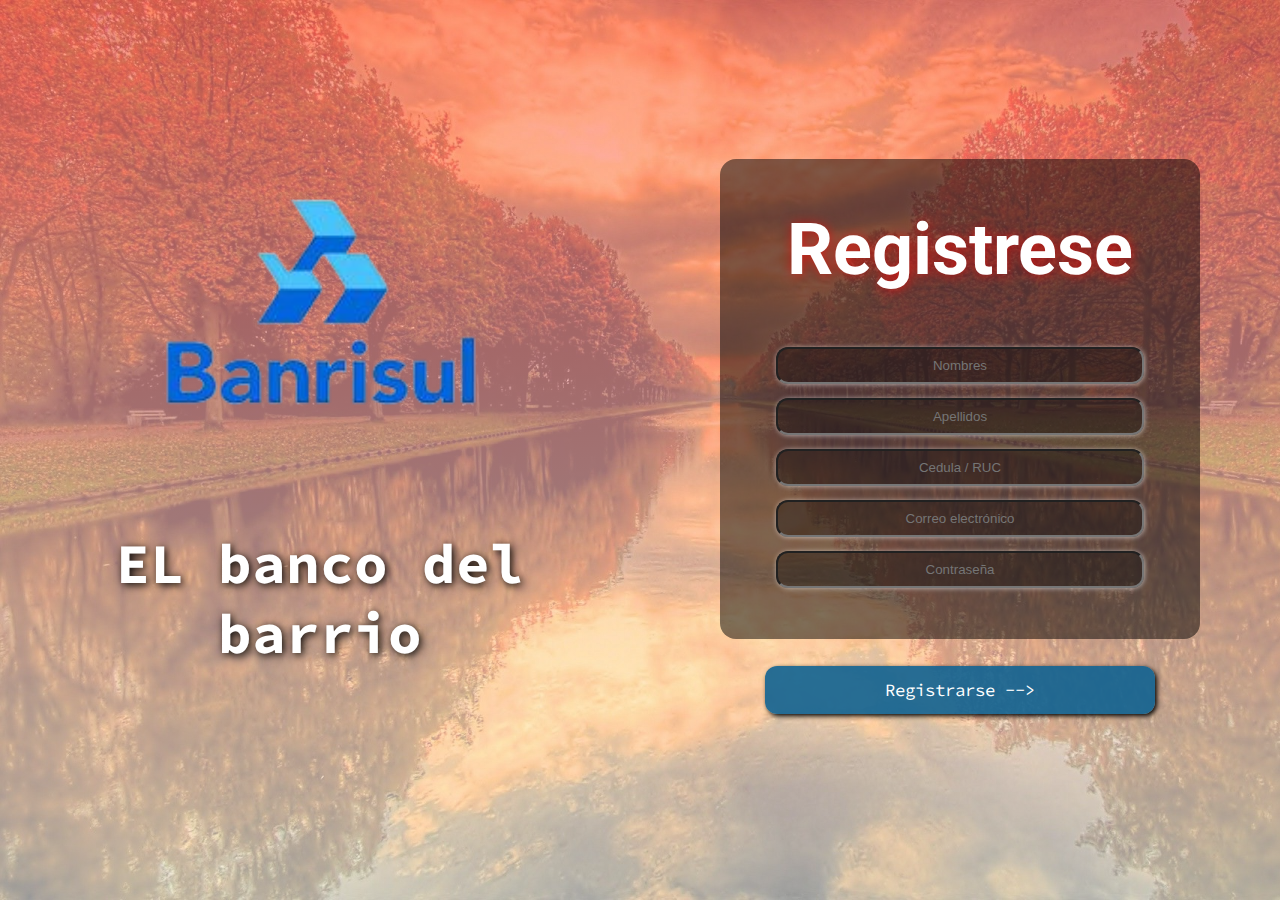
<file: index.html>
<!DOCTYPE html>
<html lang="en">

<head>
    <meta charset="UTF-8">
    <meta name="viewport" content="width=device-width, initial-scale=1.0">
    <link rel="shortcut icon" href="./img/imagen_2.png" type="image/x-icon">
    <link rel="stylesheet" href="./Estilos/index.css">
    <title>Registro | Banrisul</title>
</head>

<body>
    <section>
        <div class="grid1">
            <div class="cuadro1">
                <div class="grid2">
                    <div class="logo">
                        <img src="./img/imagen_2.png" alt="Logo Banrisul">
                    </div>
                    <div class="titulo">
                        <h1>EL banco del barrio</h1>
                    </div>
                </div>
            </div>
            <div class="cuadro2">
                <div class="cuadroNegro">
                    <div class="registro"><h2>Registrese</h2></div>
                    
                <form>
                    <input type="text" placeholder="Nombres"><br>
                    <input type="text" placeholder="Apellidos"><br>
                    <input type="text" placeholder="Cedula / RUC"><br>
                    <input type="text" placeholder="Correo electrónico"><br>
                    <input type="password" placeholder="Contraseña"><br>
                </form>
                </div>
                <div class="botonRegistro">
                    <button class="botonR">
                        <a href="./pagInicio.html">Registrarse --></a>
                    </button>
                </div>
            </div>
        </div>
    </section>
    
</body>

</html>
</file>
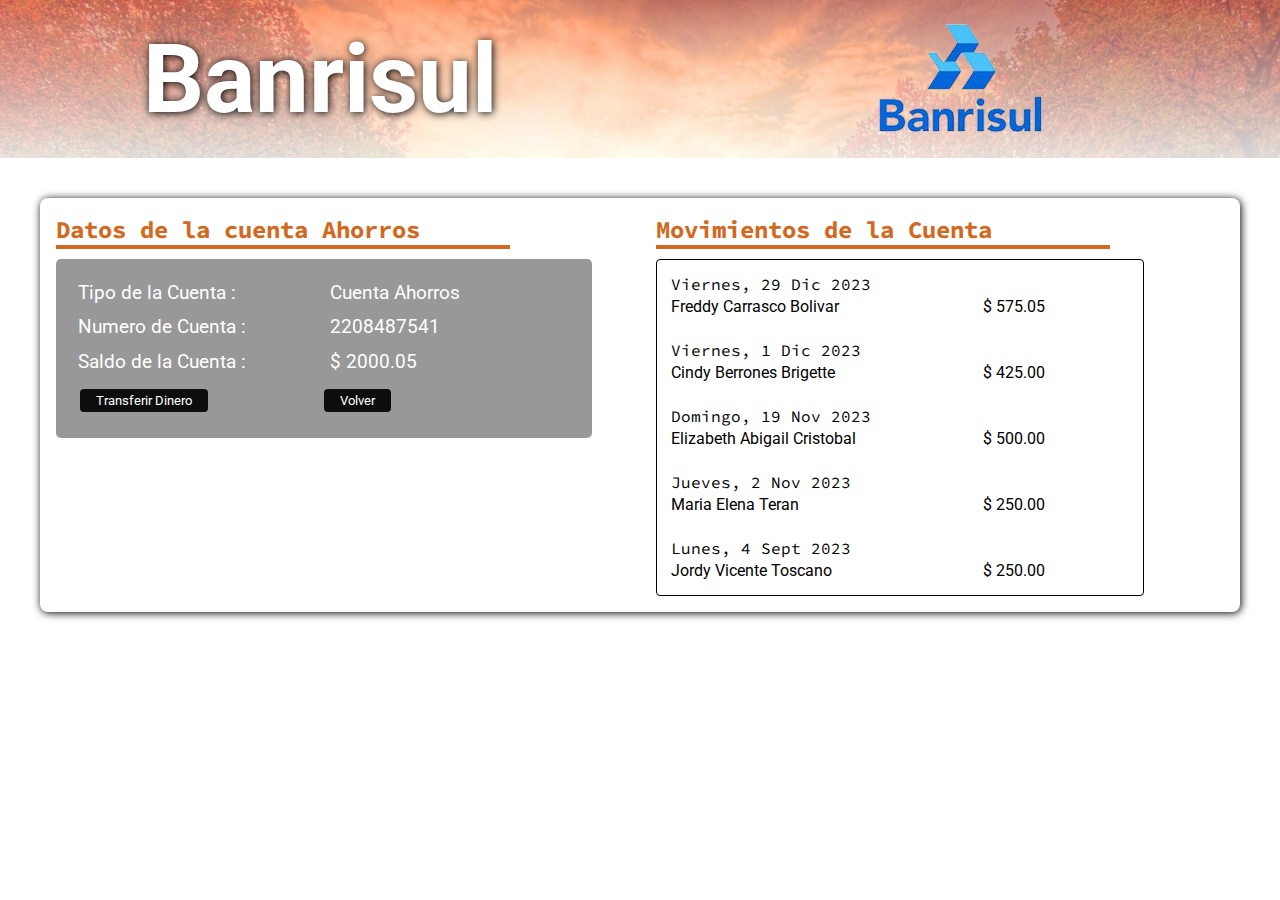
<file: ctaAhorro.html>
<!DOCTYPE html>
<html lang="en">
<head>
    <meta charset="UTF-8">
    <meta name="viewport" content="width=device-width, initial-scale=1.0">
    <link rel="shortcut icon" href="./img/imagen_2.png" type="image/x-icon">
    <link rel="stylesheet" href="./Estilos/ctaCorriente.css">
    <title>Banrisul | Cuenta Corriente</title>
</head>
<body>
    <section class="Encabezado">
        <div class="grid1">
            <div class="textoLogo">
                <h1>Banrisul</h1>
            </div>
            <div class="contImgLogo">
                <img class="Imglogo" src="./img/imagen_2.png" alt="Logo Banrisul">
            </div>
        </div>
    </section>

    <section class="datosCuenta grid5">
        <div class="textDatos">
            <h2>Datos de la cuenta Ahorros</h2>
            <div class="cuadroCool">
                <div class="grid2">
                    <div class="textDatoCta">
                        <p class="textStyle tipoCta">Tipo de la Cuenta : </p>
                        <p class="textStyle nroCta">Numero de Cuenta :</p>
                        <p class="textStyle saldo">Saldo de la Cuenta :</p>
                    </div>
                    <div class="datoCta">
                        <p class="tpoCta">Cuenta Ahorros</p>
                        <p class="numeroCta">2208487541</p>
                        <p class="nrosaldo">$ 2000.05</p>
                    </div>
                </div>
                <div class="grid3">
                    <div class="btnTransferir">
                        <button class="Transferir" onclick="location.href='transf.html'">Transferir Dinero</button>
                    </div>
                    <div class="btnVolver">
                        <button class="Volver" onclick="location.href='pagInicio.html'" >Volver</button>
                    </div>
                </div>
            </div>
        </div>
        <div class="movimientos">
            <h2>Movimientos de la Cuenta</h2>
            <div class="grid4">
                <div class="mov1">
                    <div class="date">
                        <p class="fecha">Viernes, 29 Dic 2023</p>
                    </div>
                    <div class="grid6">
                        <div class="nombreP">
                            <p class="ctaOrigen">Freddy Carrasco Bolivar</p>
                        </div>
                        <div class="montoT">
                            <p class="montotr">$ 575.05</p>
                        </div>
                    </div>
                </div>
                <div class="mov2">
                    <div class="date">
                        <p class="fecha">Viernes, 1 Dic 2023</p>
                    </div>
                    <div class="grid6">
                        <div class="nombreP">
                            <p class="ctaOrigen">Cindy Berrones Brigette</p>
                        </div>
                        <div class="montoT">
                            <p class="montotr">$ 425.00</p>
                        </div>
                    </div>
                </div>
                <div class="mov3">
                    <div class="date">
                        <p class="fecha">Domingo, 19 Nov 2023</p>
                    </div>
                    <div class="grid6">
                        <div class="nombreP">
                            <p class="ctaOrigen">Elizabeth Abigail Cristobal</p>
                        </div>
                        <div class="montoT">
                            <p class="montotr">$ 500.00</p>
                        </div>
                    </div>
                </div>
                <div class="mov4">
                    <div class="date">
                        <p class="fecha">Jueves, 2 Nov 2023</p>
                    </div>
                    <div class="grid6">
                        <div class="nombreP">
                            <p class="ctaOrigen">Maria Elena Teran</p>
                        </div>
                        <div class="montoT">
                            <p class="montotr">$ 250.00</p>
                        </div>
                    </div>
                </div>
                <div class="mov5">
                    <div class="date">
                        <p class="fecha">Lunes, 4 Sept 2023</p>
                    </div>
                    <div class="grid6">
                        <div class="nombreP">
                            <p class="ctaOrigen">Jordy Vicente Toscano</p>
                        </div>
                        <div class="montoT">
                            <p class="montotr">$ 250.00</p>
                        </div>
                    </div>
                </div>
            </div>
        </div>
    </section>
</body>
</html>
</file>
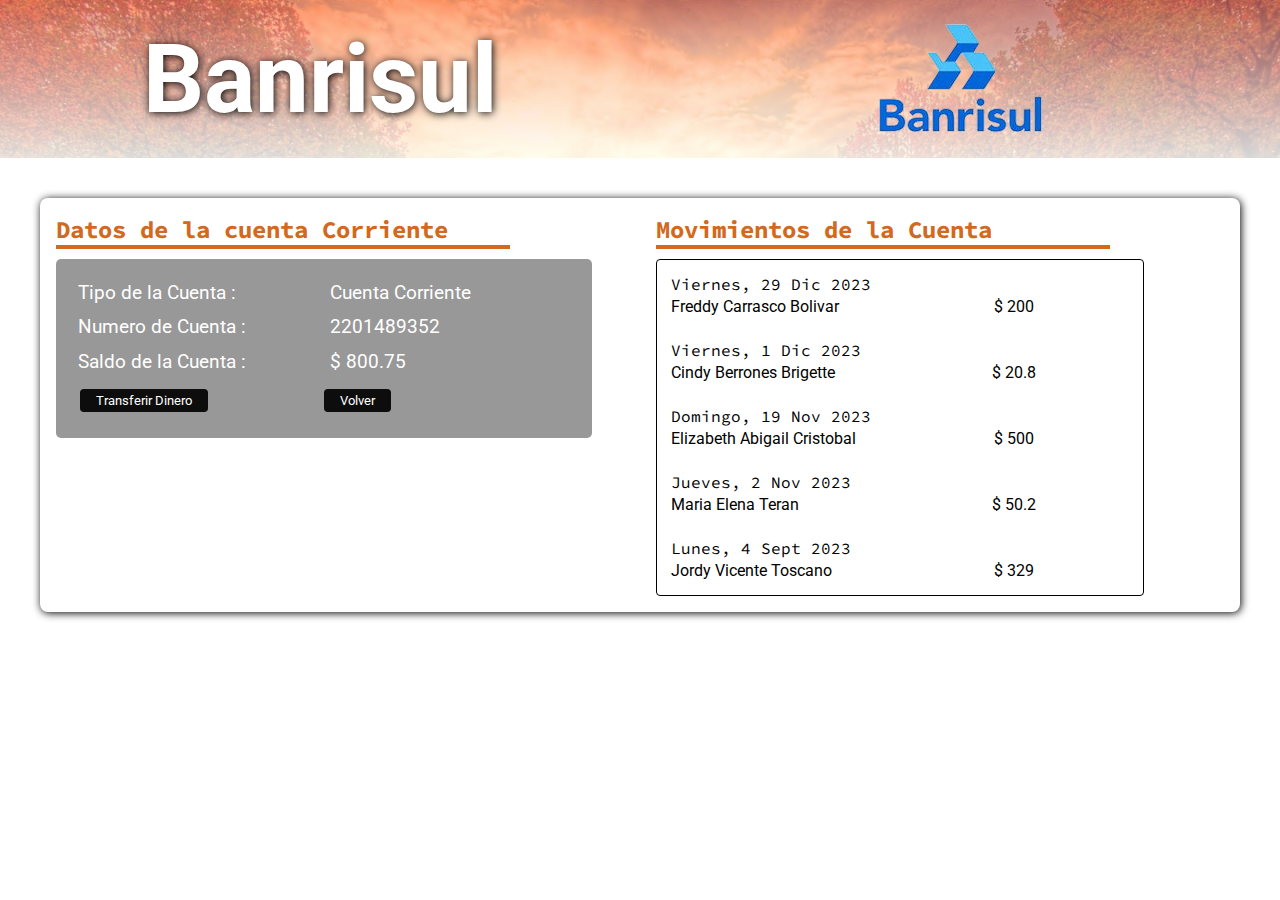
<file: ctaCorriente.html>
<!DOCTYPE html>
<html lang="en">
<head>
    <meta charset="UTF-8">
    <meta name="viewport" content="width=device-width, initial-scale=1.0">
    <link rel="shortcut icon" href="./img/imagen_2.png" type="image/x-icon">
    <link rel="stylesheet" href="./Estilos/ctaCorriente.css">
    <title>Banrisul | Cuenta Corriente</title>
</head>
<body>
    <section class="Encabezado">
        <div class="grid1">
            <div class="textoLogo">
                <h1>Banrisul</h1>
            </div>
            <div class="contImgLogo">
                <img class="Imglogo" src="./img/imagen_2.png" alt="Logo Banrisul">
            </div>
        </div>
    </section>

    <section class="datosCuenta grid5">
        <div class="textDatos">
            <h2>Datos de la cuenta Corriente</h2>
            <div class="cuadroCool">
                <div class="grid2">
                    <div class="textDatoCta">
                        <p class="textStyle tipoCta">Tipo de la Cuenta : </p>
                        <p class="textStyle nroCta">Numero de Cuenta :</p>
                        <p class="textStyle saldo">Saldo de la Cuenta :</p>
                    </div>
                    <div class="datoCta">
                        <p class="tpoCta">Cuenta Corriente</p>
                        <p class="numeroCta">2201489352</p>
                        <p class="nrosaldo">$ 800.75</p>
                    </div>
                </div>
                <div class="grid3">
                    <div class="btnTransferir">
                        <button class="Transferir" onclick="location.href='transf.html'">Transferir Dinero</button>
                    </div>
                    <div class="btnVolver">
                        <button class="Volver" onclick="location.href='pagInicio.html'" >Volver</button>
                    </div>
                </div>
            </div>
        </div>
        <div class="movimientos">
            <h2>Movimientos de la Cuenta</h2>
            <div class="grid4">
                <div class="mov1">
                    <div class="date">
                        <p class="fecha">Viernes, 29 Dic 2023</p>
                    </div>
                    <div class="grid6">
                        <div class="nombreP">
                            <p class="ctaOrigen">Freddy Carrasco Bolivar</p>
                        </div>
                        <div class="montoT">
                            <p class="montotr">$ 200</p>
                        </div>
                    </div>
                </div>
                <div class="mov2">
                    <div class="date">
                        <p class="fecha">Viernes, 1 Dic 2023</p>
                    </div>
                    <div class="grid6">
                        <div class="nombreP">
                            <p class="ctaOrigen">Cindy Berrones Brigette</p>
                        </div>
                        <div class="montoT">
                            <p class="montotr">$ 20.8</p>
                        </div>
                    </div>
                </div>
                <div class="mov3">
                    <div class="date">
                        <p class="fecha">Domingo, 19 Nov 2023</p>
                    </div>
                    <div class="grid6">
                        <div class="nombreP">
                            <p class="ctaOrigen">Elizabeth Abigail Cristobal</p>
                        </div>
                        <div class="montoT">
                            <p class="montotr">$ 500</p>
                        </div>
                    </div>
                </div>
                <div class="mov4">
                    <div class="date">
                        <p class="fecha">Jueves, 2 Nov 2023</p>
                    </div>
                    <div class="grid6">
                        <div class="nombreP">
                            <p class="ctaOrigen">Maria Elena Teran</p>
                        </div>
                        <div class="montoT">
                            <p class="montotr">$ 50.2</p>
                        </div>
                    </div>
                </div>
                <div class="mov5">
                    <div class="date">
                        <p class="fecha">Lunes, 4 Sept 2023</p>
                    </div>
                    <div class="grid6">
                        <div class="nombreP">
                            <p class="ctaOrigen">Jordy Vicente Toscano</p>
                        </div>
                        <div class="montoT">
                            <p class="montotr">$ 329</p>
                        </div>
                    </div>
                </div>
            </div>
        </div>
    </section>
</body>
</html>
</file>
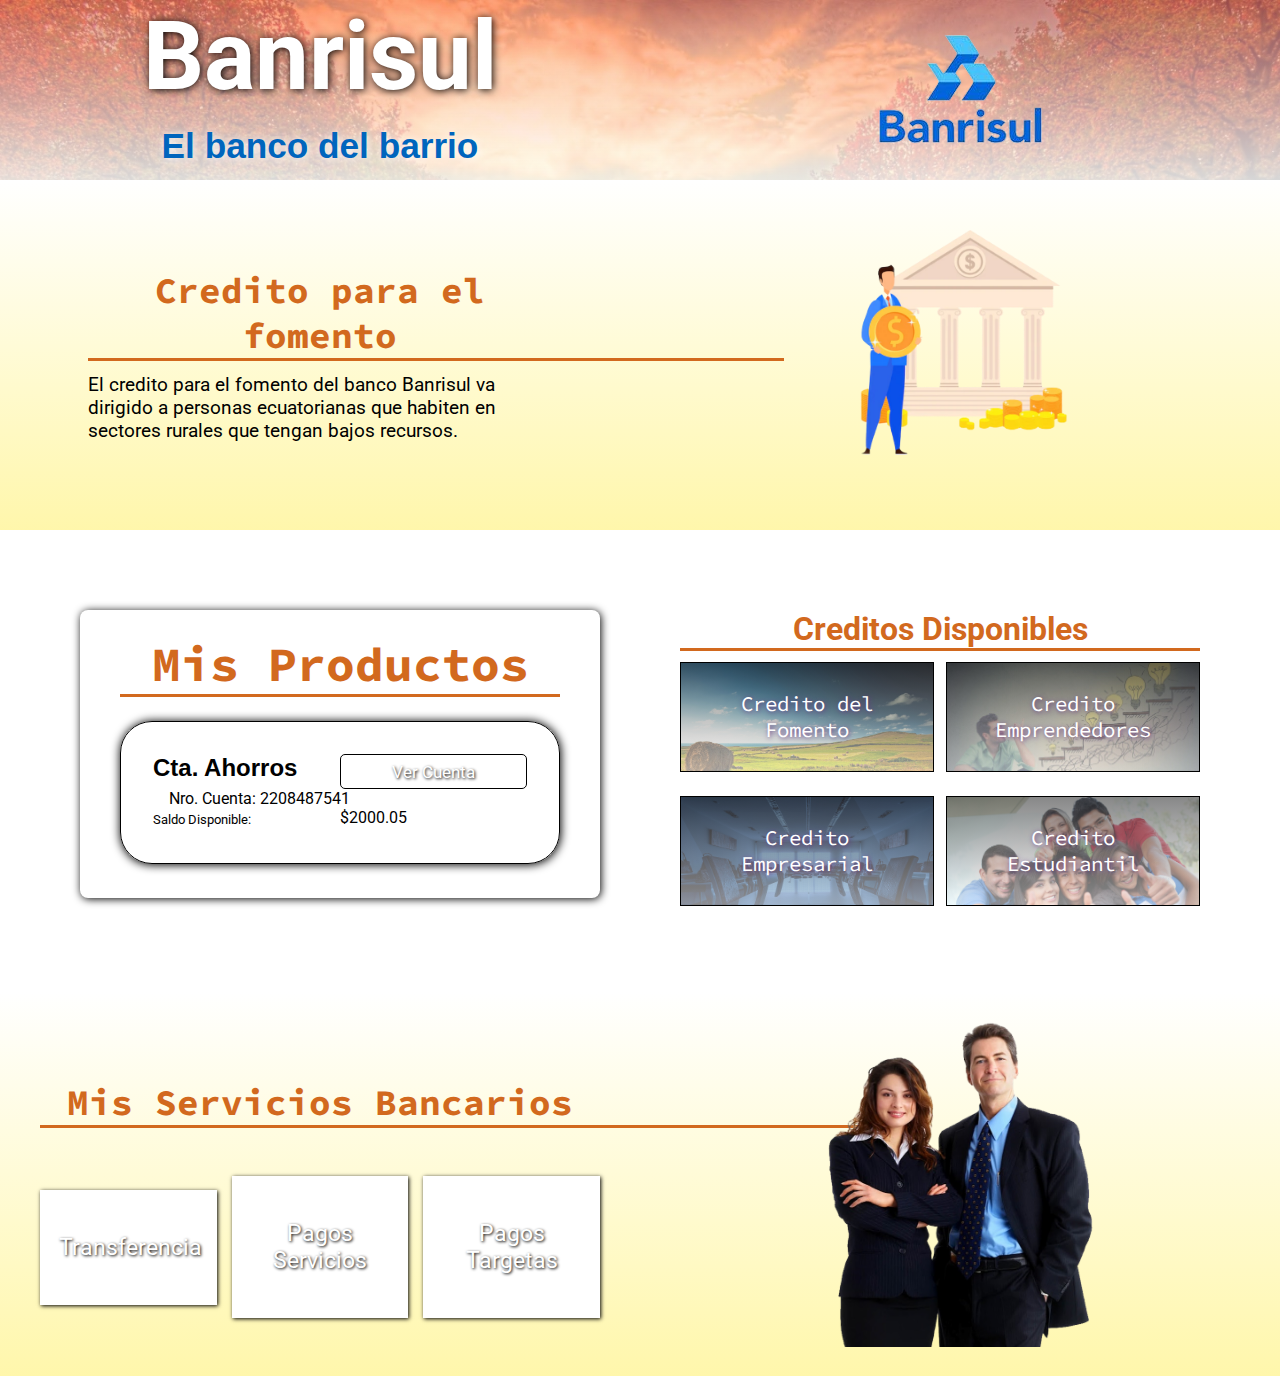
<file: pagInicio.html>
<!DOCTYPE html>
<html lang="en">

<head>
    <meta charset="UTF-8">
    <meta name="viewport" content="width=device-width, initial-scale=1.0">
    <link rel="stylesheet" href="./Estilos/pagInicio.css">
    <link rel="shortcut icon" href="./img/imagen_2.png" type="image/x-icon">
    <title>Inicio Banrisul</title>
</head>

<body>
    <section class="header">
        <div class="grid1">
            <div class="textoLogo">
                <h1>Banrisul</h1>
                <p class="text2Log">El banco del barrio</p>
            </div>
            <div class="contImgLogo">
                <img class="Imglogo" src="./img/imagen_2.png" alt="Logo Banrisul">
            </div>
        </div>
    </section>

    <section class="descripcion">
        <div class="grid2">
            <div class="recuadroDesc1">
                <div class="recuadroDesc1_1">
                    <h2 class="subtitulo">Credito para el fomento</h2>
                </div>
                <div class="recuadroDesc1_2">
                    <p class="textoDesc">El credito para el fomento del banco Banrisul va dirigido a personas
                        ecuatorianas que
                        habiten en sectores rurales que tengan bajos recursos.</p>
                </div>
                <!-- <div class="boton1">
                    <button class="masInfo">Más Información</button>
                </div> -->
            </div>
            <div class="imgPersona">
                <img class="personasImg" src="./img/servicio_bancario.png" alt="Imagen de 2 ejecutivos">
            </div>
        </div>
    </section>
    <section class="banerProduct">
        <div class="grid3">
            <div class="recuadro2">
                <div class="tituloProduct">
                    <p class="productTit">Mis Productos</p>
                </div>
                <div class="recuadro2_1">
                    <div class="grid4">
                        <p class="cta_Ahorros">Cta. Ahorros</p>
                        <button class="verCuenta"><a href="./ctaAhorro.html"> Ver Cuenta</a></button>
                    </div>
                    <p class="nroCuenta"> Nro. Cuenta: 2208487541</p>
                    <div class="grid4">
                        <p class="textSaldo">Saldo Disponible: </p>
                        <p class="Saldo">$2000.05</p>
                    </div>
                </div>
                <div class="recuadro2_2">
                    <div class="grid4">
                        <p class="cta_Corriente">Cta. Corriente</p>
                        <button class="verCuenta"><a href="./ctaCorriente.html"> Ver Cuenta</a></button>
                    </div>
                    <p class="nroCuenta"> Nro. Cuenta: 2201489352</p>
                    <div class="grid4">
                        <p class="textSaldo">Saldo Disponible: </p>
                        <p class="Saldo">$800.75</p>
                    </div>
                </div>
            </div>
            <div class="recuadro3">
                <div class="textCreditos">
                    <p class="textCreditos">Creditos Disponibles</p>
                </div>
                <div class="grid5">
                    <div class="cuadro_Credit credito_1">
                        <div class="nameCredito">
                            <p class="nombreCred"><button class="negacion" onclick="progress()">Credito del Fomento</button></p>
                        </div>
                    </div>
                    <div class="cuadro_Credit credito_2">
                        <div class="nameCredito">
                            <p class="nombreCred"><button class="negacion" onclick="progress()">Credito Emprendedores</button></p>
                        </div>
                    </div>
                    <div class="cuadro_Credit credito_3">
                        <div class="nameCredito">
                            <p class="nombreCred"><button class="negacion" onclick="progress()">Credito Empresarial</button></p>
                        </div>
                    </div>
                    <div class="cuadro_Credit credito_4">
                        <div class="nameCredito">
                            <p class="nombreCred"><button class="negacion" onclick="progress()">Credito Estudiantil</button></p>
                        </div>
                    </div>
                </div>
            </div>
        </div>
    </section>
    <section class="serviciosBanc">
        <div class="grid2">
            <div class="recuadroDesc1 cambioBordes">
                <div class="recuadroDesc1_1">
                    <h2 class="subtitulo">Mis Servicios Bancarios</h2>
                </div>
                <div class="grid6">
                    <div class="ServiciosG recuadroServ1">
                        <a class="linkServ" href="./transf.html">Transferencia</a>
                    </div>
                    <div class="ServiciosG recuadroServ2">
                        <a class="linkServ" href="">Pagos Servicios</a>
                    </div>
                    <div class="ServiciosG recuadroServ3">
                        <a class="linkServ" href="">Pagos Targetas</a>
                    </div>
                </div>
            </div>
            <div class="imgPersona">
                <img class="personasImg" src="./img/imagen_ejecutivo1.png" alt="Imagen de 2 ejecutivos">
            </div>
        </div>
    </section>
    <script>
        function progress() {
          alert("¡Esta opción esta en Mantenimiento!");
        }
    </script>
</body>

</html>
</file>
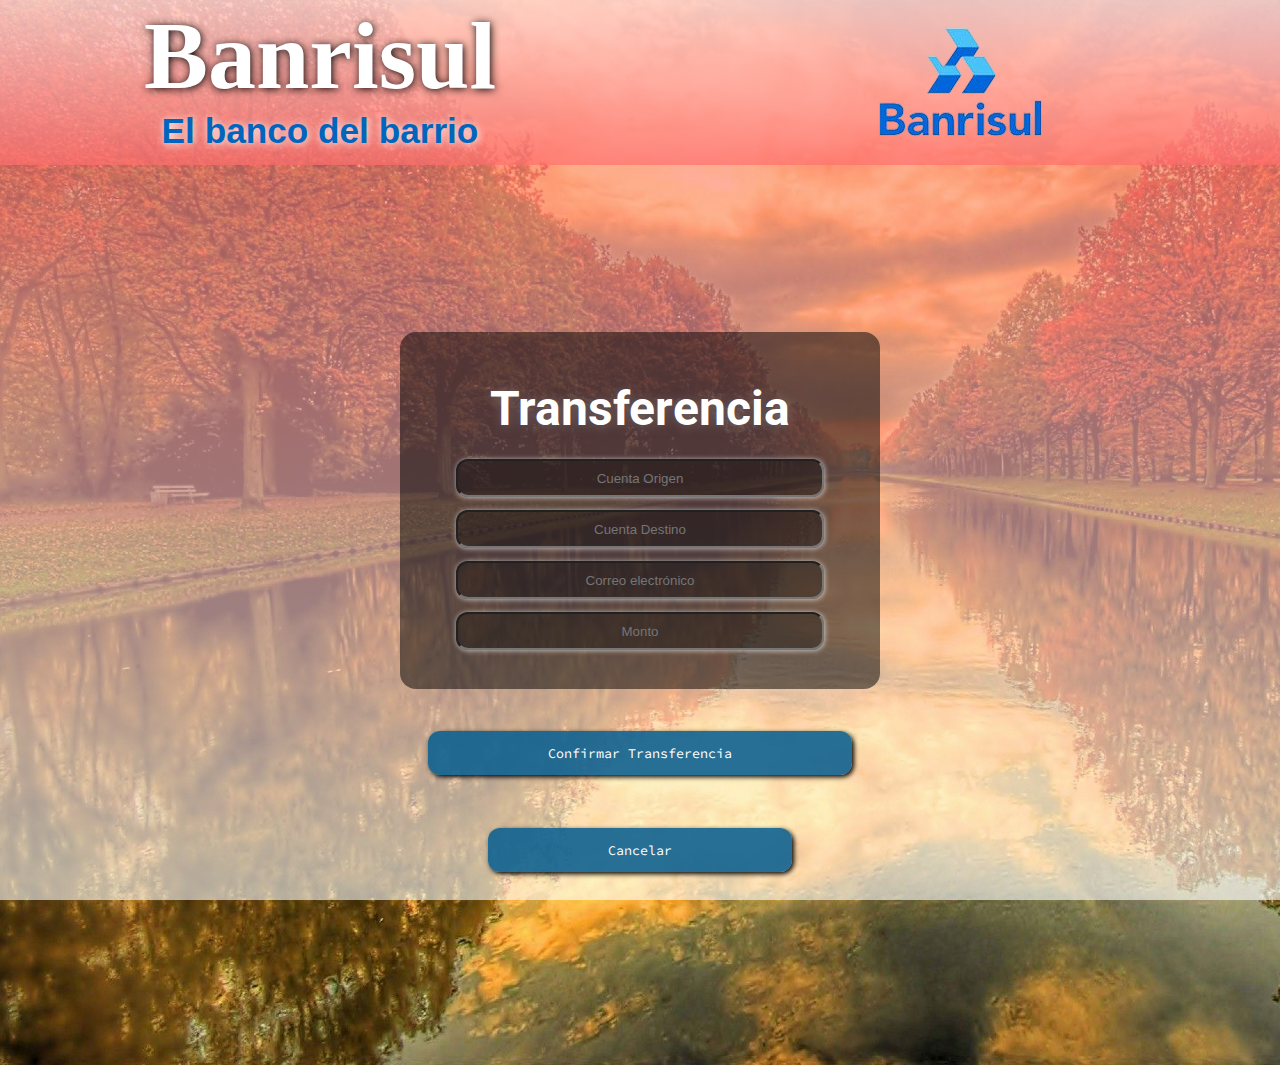
<file: transf.html>
<!DOCTYPE html>
<html lang="en">

<head>
    <meta charset="UTF-8">
    <meta name="viewport" content="width=device-width, initial-scale=1.0">
    <link rel="shortcut icon" href="./img/imagen_2.png" type="image/x-icon">
    <link rel="stylesheet" href="./Estilos/transf.css">
    <title>Transferencia | Banrisul</title>
</head>

<body>
    <section class="header">
        <div class="grid1">
            <div class="textoLogo">
                <h1>Banrisul</h1>
                <p class="text2Log">El banco del barrio</p>
            </div>
            <div class="contImgLogo">
                <img class="Imglogo" src="./img/imagen_2.png" alt="Logo Banrisul">
            </div>
        </div>
    </section>

    <div class="cuadro2">
        <div class="cuadroNegro">
            <div class="registro">
                <h2>Transferencia</h2>
            </div>
            <form>
                <input type="text" placeholder="Cuenta Origen"><br>
                <input type="text" placeholder="Cuenta Destino"><br>
                <input type="text" placeholder="Correo electrónico"><br>
                <input type="password" placeholder="Monto"><br>
            </form>
        </div>
        <button type="button" class="transferir" onclick="transConf()">Confirmar Transferencia</button>
        <button type="button" class="Cancelar" onclick="transCancel()">Cancelar</button>
    </div>
    <script>
        function transConf() {
          alert("¡La Transferencia se a realizado con exito!");
        }
        function transCancel() {
          alert("¡La Transferencia se a Cancelado!");
          window.location.href = "pagInicio.html";
        }
    </script>       
</body>

</html>
</file>
<file: Estilos/index.css>
/* ---------- Importaciones para estilos de letra ---------- */
@import url('https://fonts.googleapis.com/css2?family=Roboto&display=swap');
@import url('https://fonts.googleapis.com/css2?family=Roboto&family=Source+Code+Pro:wght@400;500;700&display=swap');
@import url('https://fonts.googleapis.com/css2?family=Roboto&family=Rubik+Lines&family=Source+Code+Pro:wght@400;500;700&display=swap');

/* ---------- Estilos generales ---------- */

*{
    margin: 0;
    padding: 0;
    box-sizing: border-box;
}

body{
    background: linear-gradient(rgba(255, 109, 109, 0.671), rgba(255, 255, 255, 0.6)) fixed, url(../img/imagen_3.jpeg);
    background-size: cover;
}
/* ---------- Primer cuadrante ---------- */
.grid1{
    display: grid;
    height: 100vh;
    width: 100vw;
    grid-template-columns: repeat(2, 1fr);
    text-align: center;
    align-items: center;
}

img{
    width: 70%;
}

h1{
    font-family: 'Roboto', sans-serif;
    font-family: 'Source Code Pro', monospace;
    font-size: 3.5em;
    color: white;
    text-shadow: 2px 2px 8px black;
}

/* ---------- Segundo cuadrante ---------- */

.grid2{
    display: grid;
    grid-template-rows: repeat(2, 1fr);
    align-items: center;
}
.cuadro2{
    justify-self: center;
}

.cuadroNegro{
    background-color: rgba(0, 0, 0, 0.5);
    display: block;
    width: 30em;
    height: 30em;
    border-radius: 1em;
}

.registro{
    font-family: 'Roboto', sans-serif;
    color: white;
    text-shadow: 1px 1px 12px rgba(255, 0, 0, 0.627);
    font-size: 3em;
    padding: 1em 0;
}

/* ---------- Cuadros de texto y boton ---------- */

input{
    box-shadow: .5px .5px 5px rgba(255, 255, 255, 0.582);
    border-radius: 12px;
    
    text-align: center;
    background-color: rgba(0, 0, 0, 0.344);
    margin: .5em 0;
    padding: .7em 7em;
}

button{
    border-radius: 12px;
    border: none;
    color: white;
    box-shadow: 2px 2px 5px rgb(0, 0, 0);
    margin: 2em;
    padding: 1em 9em;
    font-family: 'Roboto', sans-serif;
    font-family: 'Source Code Pro', monospace;
    background-color: rgba(14, 97, 145, 0.899);
}

a{
    text-decoration: none;
    color: white;
    font-size: 1.3em;
}
</file>
<file: Estilos/ctaCorriente.css>
/* --------------- Importación de estilos de letra (Font family) --------------- */
@import url('https://fonts.googleapis.com/css2?family=Roboto&display=swap');
@import url('https://fonts.googleapis.com/css2?family=Roboto&family=Source+Code+Pro:wght@400;500;700&display=swap');
@import url('https://fonts.googleapis.com/css2?family=Roboto&family=Rubik+Lines&family=Source+Code+Pro:wght@400;500;700&display=swap');
@import url('https://fonts.googleapis.com/css2?family=Source+Code+Pro&display=swap');


/*  
para usar la primera importación:
    font-family: 'Roboto', sans-serif;

para usar la segunda importación:
    font-family: 'Roboto', sans-serif;
    font-family: 'Source Code Pro', monospace;

para usar la tercera importación:
    font-family: 'Roboto', sans-serif;
    font-family: 'Source Code Pro', monospace;
*/

/*----------------------- Estilos generales de la pagina -----------------------*/
* {
    margin: 0;
    padding: 0;
    box-sizing: border-box;
    font-family: 'Roboto', sans-serif;
}

/*----------------------- header pagina Inicio --------------------------*/
.grid1{
    display: grid;
    grid-template-columns: repeat(2, 1fr);
    background: linear-gradient(rgba(255, 127, 127, 0.574), rgba(255, 255, 255, 0.842)), url(../img/imagen_3.jpeg);
    background-size: cover;
    align-items: center;
    text-align: center;
}

h1{
    font-size: 6em;
    color: white;
    text-shadow: 1px 1px 8px black;
}

.text2Log{
    font-size: 2.2em;
    font-family: Arial, Helvetica, sans-serif;
    font-weight: 700;
    color: rgb(0, 101, 189);
    text-shadow: 1px 1px 8px rgb(255, 255, 255);
    margin: .4em 0;
}

/* ---------- Datos de la Cuenta ---------- */

.grid5{
    display: grid;
    grid-template-columns: repeat(2, 1fr);
    margin: 2.5em;
    column-gap: 2em;
    padding: 1em;
    border-radius: 8px;
    box-shadow: 1px 1px 8px black;
}

h2{
    font-family: 'Roboto', sans-serif;
    font-family: 'Source Code Pro', monospace;
    color: chocolate;
    margin-bottom: 10px;
}
h2::after{
    content: '';
    display: block;
    width: 80%;
    height: 4px;
    background-color: chocolate;
}

.cuadroCool{
    background-color: rgba(0, 0, 0, 0.403);
    margin-right: 2em;
    padding: 1em;
    border-radius: 5px;
}

.grid2{
    display: grid;
    grid-template-columns: repeat(2, 1fr);
}

.textStyle{
    color: white;
    font-family: 'Roboto', sans-serif;
    font-size: 1.2em;
    padding: .3em;
}

.numeroCta, .nrosaldo, .tpoCta{
    color: white;
    font-family: 'Roboto', sans-serif;
    font-size: 1.2em;
    padding: .3em;
}

/* ----- botones Datos Cuenta ----- */

.grid3{
    display: grid;
    grid-template-columns: repeat(2, 1fr);
    margin:  0 .5em;
    padding: 10px 0;
    align-items: center;
}

button.Transferir, button.Volver{
    padding: .3em 1.2em;
    border-radius: 4px;
    border: none;
    background-color: rgba(0, 0, 0, 0.912);
    color: white;
    cursor: pointer;
}
button a{
    text-decoration: none;
    color: white;
}

button.Transferir:hover, button.Volver:hover, button a:hover{
    box-shadow: 1px 1px 10px white;
    background-color: white;
    color: black;
}

/* --------------- Movimientos de la Cuenta --------------- */

.grid4{
    display: grid;
    grid-template-rows: repeat(5, 1fr);
    margin-right: 5em;
    row-gap: .7em;
    padding: .5em;
    border: .2px solid black;
    border-radius: 4px;
}

.mov1, .mov2, .mov3, .mov4, .mov5{
    padding: .4em;
}

div.date{
    margin-bottom: 3px;
}

p.fecha{
    font-family: 'Roboto', sans-serif;
    font-family: 'Source Code Pro', monospace;
}

.grid6{
    display: grid;
    grid-template-columns: repeat(2, 1fr);
}

div.montoT{
    text-align: center;
}
</file>
<file: Estilos/pagInicio.css>
/* --------------- Importación de estilos de letra (Font family) --------------- */
@import url('https://fonts.googleapis.com/css2?family=Roboto&display=swap');
@import url('https://fonts.googleapis.com/css2?family=Roboto&family=Source+Code+Pro:wght@400;500;700&display=swap');
@import url('https://fonts.googleapis.com/css2?family=Roboto&family=Rubik+Lines&family=Source+Code+Pro:wght@400;500;700&display=swap');
@import url('https://fonts.googleapis.com/css2?family=Source+Code+Pro&display=swap');


/*  
para usar la primera importación:
    font-family: 'Roboto', sans-serif;

para usar la segunda importación:
    font-family: 'Roboto', sans-serif;
    font-family: 'Source Code Pro', monospace;

para usar la tercera importación:
    font-family: 'Roboto', sans-serif;
    font-family: 'Source Code Pro', monospace;
*/

/*----------------------- Estilos generales de la pagina -----------------------*/
* {
    margin: 0;
    padding: 0;
    box-sizing: border-box;
    font-family: 'Roboto', sans-serif;
}

/*--------------- Modificación de la barra de scroll ---------------*/
body {
    --scrollbar-width: 5px;
    --scrollbar-border-thickness: 0px;
    --scrollbar-height: 5px;
    --scrollbar-border-radius: 3px;
    --show-double-buttons: none;
    background-color: rgb(255, 255, 255);
    font-family: 'Roboto', sans-serif;
    margin: 0;
}

body::-webkit-scrollbar {
    width: var(--scrollbar-width, 20px);
    height: var(--scrollbar-height, 20px);
}

body::-webkit-scrollbar-thumb {
    background: var(--scrollbar-thumb-color, #3B82F6);
    border: var(--scrollbar-border-thickness, 3px) solid var(--scrollbar-border-color, rgb(255, 255, 255));
    border-radius: var(--scrollbar-border-radius, 4px);
}

body::-webkit-scrollbar-track {
    background: var(--scrollbar-track-color, #A1A1AA);
}

body::-webkit-scrollbar-button {
    background: var(--scrollbar-button-color, #3F3F46);
    border: var(--scrollbar-border-thickness, 3px) solid var(--scrollbar-border-color, rgb(255, 255, 255));
    border-radius: var(--scrollbar-border-radius, 4px);
}

body::-webkit-scrollbar-corner {
    background: var(--scrollbar-corner-color, #FFFFFF);
    border: var(--scrollbar-border-thickness, 3px) solid var(--scrollbar-border-color, rgb(255, 255, 255));
    border-radius: var(--scrollbar-border-radius, 4px);
}

body::-webkit-scrollbar-button:vertical:start:increment,
#preview::-webkit-scrollbar-button:vertical:end:decrement,
#preview::-webkit-scrollbar-button:horizontal:start:increment,
#preview::-webkit-scrollbar-button:horizontal:end:decrement {
    display: var(--show-double-buttons, none);
}

/*----------------------- header pagina Inicio --------------------------*/

.grid1{
    display: grid;
    grid-template-columns: repeat(2, 1fr);
    background: linear-gradient(rgba(255, 127, 127, 0.574), rgba(255, 255, 255, 0.842)), url(../img/imagen_3.jpeg);
    background-size: cover;
    align-items: center;
    text-align: center;
}

h1{
    font-size: 6em;
    color: white;
    text-shadow: 1px 1px 8px black;
}

.text2Log{
    font-size: 2.2em;
    font-family: Arial, Helvetica, sans-serif;
    font-weight: 700;
    color: rgb(0, 101, 189);
    text-shadow: 1px 1px 8px rgb(255, 255, 255);
    margin: .4em 0;
}

/* ---------- Información del Credito para el fomento ---------- */

.grid2{
    display: grid;
    grid-template-columns: repeat(2, 1fr);
    background: linear-gradient(rgba(255, 255, 255, 0.84), rgba(255, 245, 155, 0.84));
}

.recuadroDesc1{
    margin: 3em;
    padding: 2.5em;
    border-radius: 2em;
    /* background-color: rgba(0, 0, 0, 0.137); */
}

.recuadroDesc1_1{
    margin-top: 0em;
    margin-bottom: 0.5em;
    text-align: center;
    font-size: 1.5em;
    color: chocolate;
}
.subtitulo{
    font-family: 'Source Code Pro', monospace;
}

.subtitulo::after{
    content: '';
    display: block;
    background-color: chocolate;
    width: 150%;
    height: 3px;
}

.recuadroDesc1_2{
    font-size: 1.2em;
}

.boton1{
text-align: center;
}

.masInfo{
    margin-top: 2em;
    padding: 1em 2em;
    background-color: rgb(160, 207, 51);
    border: none;
    border-radius: .5em;
}

/* ---------- Imagen de ejecutivos ---------- */

.imgPersona{
    text-align: center;
}

.personasImg{
    width: 50%;
    margin-top: 2%;
}

/* --------------- Recuadro y encabezado de mis Productos --------------- */

.grid3{
    display: grid;
    grid-template-columns: repeat(2, 1fr);
    gap: 5em;
    padding: 5em;
}

.recuadro2{
    padding-left: 2.5em;
    padding-right: 2.5em;
    max-height: 18em;
    overflow: scroll;
    border-radius: .5em;
    box-shadow: 1px 1px 8px black;
}

.tituloProduct{
    text-align: center;
    font-size: 3em;
    margin: .5em 0;
}

.productTit{
    font-family: 'Source Code Pro', monospace;
    font-weight: bold;
    color: chocolate;
}

.productTit::after{
    content: '';
    display: block;
    background-color: chocolate;
    width: 100%;
    height: 3px;
}

/* ---------- Recuadro de las cuentas ---------- */
.recuadro2_1, .recuadro2_2{
    border: 1px solid black;
    border-radius: 2em;
    padding: 2em;
    margin-bottom: 3em;
    box-shadow: .5px .5px 10px black;
}

.cta_Ahorros, .cta_Corriente{
    font-size: 1.5em;
    font-family: Arial, Helvetica, sans-serif;
    font-weight: bold;
}

.nroCuenta{
    margin-left: 1em;
}

.grid4{
    display: grid;
    grid-template-columns: repeat(2, 1fr);
}

.textSaldo{
    font-size: .8em;
    margin: .3em 0;
    text-align: left;
}

/* ---------- Boton de ver cuenta ---------- */


button.verCuenta{
    padding: 0.5em 0;
    border-radius: 5px;
    border: .3px solid black;
    background-color: white;
}
a{
    text-decoration: none;
    color: white;
    font-size: 1.3em;
    text-shadow: 1px 1px 3px black;
}

/* ---------- Sección de Creditos para el cliente ---------- */

div.textCreditos{
    text-align: center;
    font-size: 2em;
    font-family: 'Source Code Pro', monospace;
    font-weight: bold;
    color: chocolate;
}

div.textCreditos::after{
    content: '';
    background-color: chocolate;
    display: block;
    width: 100%;
    height: 3px;
}

.grid5{
    display: grid;
    grid-template-columns: repeat(2, 1fr);
    grid-template-rows: repeat(2, 1fr);
    border-radius: 6px;
    margin-top: 5px;
    height: 16em;
    align-items: center;
    overflow: hidden;
    gap: 12px;
}

.cuadro_Credit{
    text-align: center;
    border: .3px solid black;
    display: block;
    padding: 11%;
}

.credito_1{
    background: linear-gradient(rgba(59, 59, 59, 0.607), rgba(255, 255, 255, 0.551)) center, url(../img/Credito_Rural.jpeg);
    background-size: cover;
}
.credito_2{
    background: linear-gradient(rgba(59, 59, 59, 0.607), rgba(255, 255, 255, 0.551)) center, url(../img/emprendedor.jpeg);
    background-size: cover;  
}

.credito_3{
    background: linear-gradient(rgba(59, 59, 59, 0.607), rgba(255, 255, 255, 0.551)) center, url(../img/empresa.jpeg);
    background-size: cover; 
}

.credito_4{
    background: linear-gradient(rgba(59, 59, 59, 0.607), rgba(255, 255, 255, 0.551)) center, url(../img/estudiantil.jpeg);
    background-size: cover; 
}

button.negacion{
    font-family: 'Roboto', sans-serif;
    font-family: 'Source Code Pro', monospace;
    font-size: 1.3em;
    background: none;
    border: none;
    color: white;
    text-shadow: 1px 1px 5px rgb(100, 53, 128);
    cursor: pointer;
}

/* ---------- Mis Servicios Bancarios ---------- */

.grid6{
    display: grid;
    grid-template-columns: repeat(3, 1fr);
    height: 7em;
    text-align: center;
    align-items: center;
    gap: 15px;
    margin-top: 3em;
}

.ServiciosG{
    display: block;
    padding: 25% 11%;
    background-color: white;
    font-size: 1.1em;
    box-shadow: 1px 1px 4px black;
}

.cambioBordes{
    margin: 3em 0;
}
</file>
<file: Estilos/transf.css>
/* ---------- Importaciones para estilos de letra ---------- */
@import url('https://fonts.googleapis.com/css2?family=Roboto&display=swap');
@import url('https://fonts.googleapis.com/css2?family=Roboto&family=Source+Code+Pro:wght@400;500;700&display=swap');
@import url('https://fonts.googleapis.com/css2?family=Roboto&family=Rubik+Lines&family=Source+Code+Pro:wght@400;500;700&display=swap');

/* ---------- Estilos generales ---------- */

*{
    margin: 0;
    padding: 0;
    box-sizing: border-box;
}

body{
    background: linear-gradient(rgba(255, 109, 109, 0.671), rgba(255, 255, 255, 0.6)) fixed, url(../img/imagen_3.jpeg);
    background-size: cover;
}

/*----------------------- header pagina Transferencias --------------------------*/

.grid1{
    display: grid;
    grid-template-columns: repeat(2, 1fr);
    background: linear-gradient(rgba(255, 255, 255, 0.6), rgba(255, 109, 109, 0.671));
    background-size: cover;
    align-items: center;
    text-align: center;
}
h1{
    font-size: 6em;
    color: white;
    text-shadow: 1px 1px 8px black;
}

.text2Log{
    font-size: 2.2em;
    font-family: Arial, Helvetica, sans-serif;
    font-weight: 700;
    color: rgb(0, 101, 189);
    text-shadow: 1px 1px 8px rgb(255, 255, 255);
    margin-bottom: .4em ;
}

/* --------------- Formulario Transferencia --------------- */
.cuadro2 {
    display: flex;
    flex-direction: column; /* Para apilar los elementos verticalmente */
    justify-content: center;
    align-items: center;
    height: 100vh; /* Esto centra verticalmente también */
}

.cuadroNegro {
    background-color: rgba(0, 0, 0, 0.5);
    width: 30em;
    border-radius: 1em;
    text-align: center;
    padding: 2em; /* Agrega un poco de espacio interno para separar el contenido de los bordes */
    margin-bottom: 1em; /* Agrega un margen inferior para separar el cuadro negro de los botones */
}

.registro{
    font-family: 'Roboto', sans-serif;
    color: white;
    text-shadow: 1px 1px 12px rgba(129, 129, 129, 0.627);
    font-size: 2em;
    padding: .5em 0;
}

/* ---------- Cuadros de texto y boton ---------- */

input{
    box-shadow: .5px .5px 5px rgba(255, 255, 255, 0.582);
    border-radius: 12px;
    text-align: center;
    background-color: rgba(0, 0, 0, 0.344);
    margin: .5em 0;
    padding: .7em 7em;
}

button{
    border-radius: 12px;
    border: none;
    color: white;
    box-shadow: 2px 2px 5px rgb(0, 0, 0);
    margin: 2em;
    padding: 1em 9em;
    font-family: 'Roboto', sans-serif;
    font-family: 'Source Code Pro', monospace;
    background-color: rgba(14, 97, 145, 0.899);
    cursor: pointer;
}
</file>
